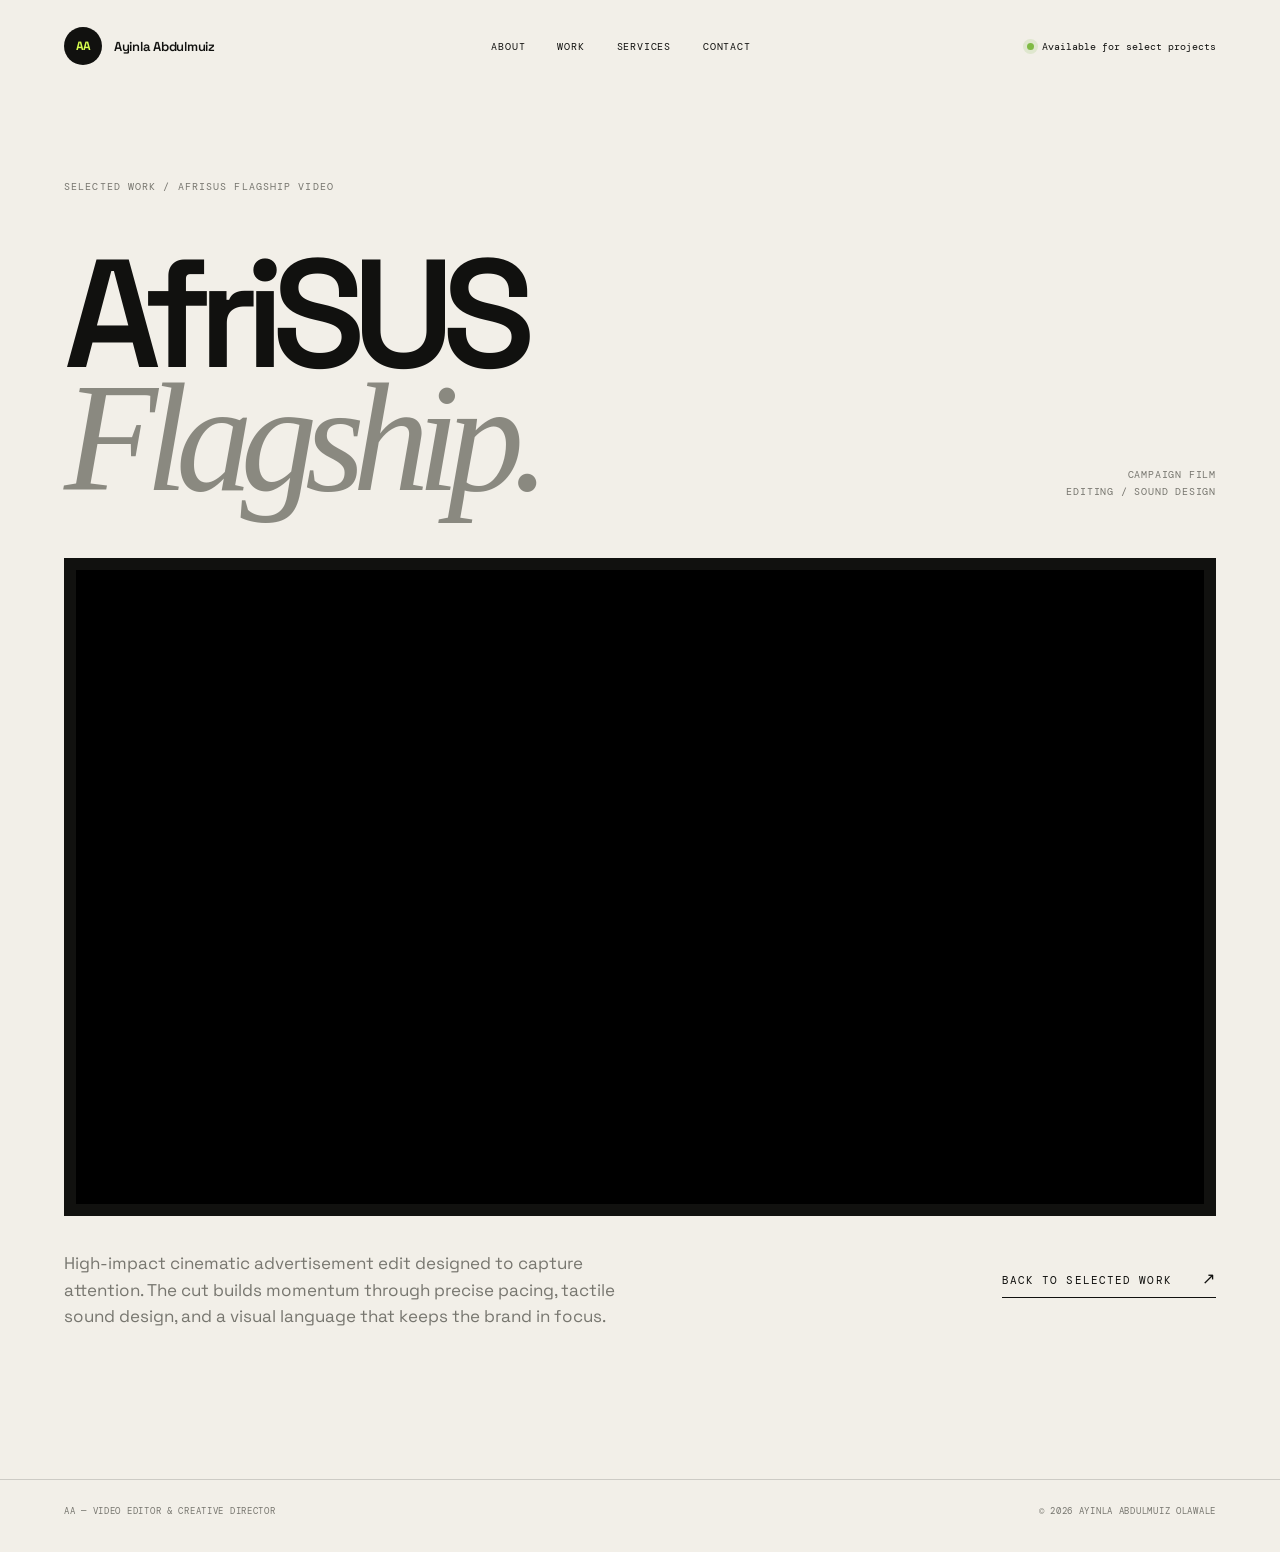
<file: project1.html>
<!doctype html>
<html lang="en">
<head>
  <meta charset="UTF-8">
  <meta name="viewport" content="width=device-width, initial-scale=1.0">
  <meta name="description" content="Project One — selected work by Ayinla Abdulmuiz Olawale.">
  <title>AfriSUS Flagship Video — Ayinla Abdulmuiz Olawale</title>
  <link rel="preconnect" href="https://fonts.googleapis.com">
  <link rel="preconnect" href="https://fonts.gstatic.com" crossorigin>
  <link href="https://fonts.googleapis.com/css2?family=DM+Mono:wght@400;500&family=Space+Grotesk:wght@400;500;600;700&display=swap" rel="stylesheet">
  <link rel="stylesheet" href="style.css?v=3">
</head>
<body>
  <header class="site-header">
    <a class="brand" href="index.html" aria-label="Ayinla home"><span class="brand-mark">AA</span><span class="brand-name">Ayinla Abdulmuiz</span></a>
    <nav class="main-nav" aria-label="Primary navigation"><a href="index.html#about">About</a><a href="index.html#projects">Work</a><a href="index.html#services">Services</a><a href="index.html#contact">Contact</a></nav>
    <a class="availability" href="index.html#contact"><span></span> Available for select projects</a>
  </header>
  <main>
    <section class="section project-detail reveal" style="padding-top:180px">
      <div class="section-label">Selected work / AfriSUS Flagship Video</div>
      <div class="project-detail-heading"><h1>AfriSUS<br><em>Flagship.</em></h1><p>Campaign film<br>Editing / Sound design</p></div>
      <div class="detail-video"><div class="youtube-frame"><iframe src="https://www.youtube-nocookie.com/embed/jgImf6pRuys?rel=0&modestbranding=1&playsinline=1" title="AfriSUS Flagship Video" frameborder="0" allow="accelerometer; autoplay; clipboard-write; encrypted-media; gyroscope; picture-in-picture; web-share" allowfullscreen></iframe></div></div>
      <div class="detail-bottom"><p>High-impact cinematic advertisement edit designed to capture attention. The cut builds momentum through precise pacing, tactile sound design, and a visual language that keeps the brand in focus.</p><a href="index.html#projects" class="text-link">Back to selected work <span>↗</span></a></div>
    </section>
  </main>
  <footer class="site-footer"><span>AA — Video editor & creative director</span><span>© 2026 Ayinla Abdulmuiz Olawale</span></footer>
  <script src="script.js"></script>
</body>
</html>
</file>
<file: style.css>
:root{--ink:#11110f;--paper:#f2efe8;--paper-deep:#e7e3d9;--muted:#77766f;--line:rgba(17,17,15,.16);--acid:#d7ff4f;--serif:Georgia,'Times New Roman',serif;--mono:'DM Mono',monospace;--sans:'Space Grotesk',Arial,sans-serif;--ease:cubic-bezier(.23,1,.32,1)}
*{box-sizing:border-box;margin:0;padding:0}html{scroll-behavior:smooth}body{background:var(--paper);color:var(--ink);font-family:var(--sans);overflow-x:hidden}::selection{background:var(--acid);color:var(--ink)}a{color:inherit}.site-header{position:absolute;top:0;left:0;right:0;height:92px;padding:0 5vw;display:flex;align-items:center;justify-content:space-between;z-index:10}.brand{display:flex;align-items:center;gap:12px;text-decoration:none}.brand-mark{display:grid;place-items:center;width:38px;height:38px;background:var(--ink);color:var(--acid);font-size:12px;font-weight:700;letter-spacing:-.06em;border-radius:50%}.brand-name{font-size:13px;font-weight:600;letter-spacing:-.02em}.main-nav{display:flex;gap:32px;font-family:var(--mono);font-size:10px;text-transform:uppercase;letter-spacing:.08em}.main-nav a{text-decoration:none;position:relative}.main-nav a:after{content:'';position:absolute;height:1px;bottom:-6px;left:0;width:0;background:var(--ink);transition:width .25s var(--ease)}.main-nav a:hover:after{width:100%}.availability{font-family:var(--mono);font-size:10px;text-decoration:none;display:flex;align-items:center;gap:8px}.availability span{width:7px;height:7px;border-radius:50%;background:#7fba44;box-shadow:0 0 0 4px rgba(127,186,68,.16)}.hero{min-height:760px;height:100vh;max-height:980px;background:var(--paper-deep);position:relative;overflow:hidden;padding:180px 5vw 80px;display:flex;align-items:center}.hero-noise{position:absolute;inset:0;opacity:.18;background-image:url("data:image/svg+xml,%3Csvg viewBox='0 0 180 180' xmlns='http://www.w3.org/2000/svg'%3E%3Cfilter id='n'%3E%3CfeTurbulence type='fractalNoise' baseFrequency='.8' numOctaves='4' stitchTiles='stitch'/%3E%3C/filter%3E%3Crect width='100%25' height='100%25' filter='url(%23n)' opacity='.3'/%3E%3C/svg%3E" )}.hero-copy{position:relative;z-index:2;max-width:1050px}.kicker,.section-label{font-family:var(--mono);font-size:10px;text-transform:uppercase;letter-spacing:.11em}.kicker{display:flex;gap:28px;margin-bottom:42px}.kicker span{color:var(--muted)}h1,h2,h3,p{margin:0}h1{font-size:clamp(4.5rem,11.5vw,11.5rem);font-weight:600;line-height:.82;letter-spacing:-.085em;max-width:1000px}h1 em,h2 span{font-family:var(--serif);font-weight:400;letter-spacing:-.08em}h1 em{color:#8a8980}.hero-bottomline{display:flex;justify-content:space-between;align-items:flex-end;max-width:760px;margin-top:56px}.hero-intro{max-width:385px;font-size:15px;line-height:1.55;letter-spacing:-.02em}.circle-link{display:grid;place-items:center;width:74px;height:74px;border:1px solid var(--ink);border-radius:50%;font-size:26px;text-decoration:none;transition:background .25s,color .25s,transform .25s var(--ease)}.circle-link:hover{background:var(--ink);color:var(--acid);transform:rotate(-45deg)}.hero-frame{position:absolute;right:5vw;bottom:10%;font-family:var(--mono);font-size:10px;text-transform:uppercase;letter-spacing:.1em;display:flex;gap:18px;writing-mode:vertical-rl}.hero-frame b{font-weight:400;color:var(--muted)}.hero-orbit{position:absolute;border:1px solid rgba(17,17,15,.12);border-radius:50%;width:650px;height:650px;right:-210px;top:8%;transform:rotate(-25deg)}.orbit-two{width:400px;height:400px;right:-80px;top:24%;border-color:rgba(17,17,15,.18)}.section{padding:150px 5vw}.section-label{color:var(--muted);margin-bottom:60px}.about-section{background:var(--ink);color:var(--paper)}.about-section .section-label,.services-section .section-label{color:#92928b}.about-content,.services-layout,.contact-layout{display:grid;grid-template-columns:1.15fr 1fr;gap:8vw}.about-content h2,.services-layout h2,.contact-layout h2{font-size:clamp(3.6rem,7.5vw,8rem);line-height:.85;letter-spacing:-.08em;font-weight:500}.about-content h2 span,.services-layout h2 span{color:var(--acid)}.about-copy{max-width:470px;padding-top:12px}.about-copy p,.contact-layout p{font-size:17px;line-height:1.55;letter-spacing:-.02em;color:#b4b2aa;margin-bottom:24px}.text-link{display:inline-block;margin-top:18px;color:var(--acid);font-family:var(--mono);font-size:11px;text-transform:uppercase;letter-spacing:.1em;text-decoration:none;border-bottom:1px solid var(--acid);padding-bottom:8px}.text-link span{margin-left:22px;font-size:16px}.work-section{background:var(--paper)}.section-heading{display:flex;justify-content:space-between;align-items:flex-end;margin-bottom:66px}.section-heading h2{font-size:clamp(3.6rem,7.5vw,8rem);line-height:.84;letter-spacing:-.08em;font-weight:500}.section-heading p{max-width:220px;color:var(--muted);font-size:13px;line-height:1.45}.project-grid{display:grid;grid-template-columns:1.25fr .9fr;gap:50px 24px}.project-card{cursor:pointer}.project-card:nth-child(3){grid-column:1/-1;max-width:58%}.project-media{height:390px;position:relative;overflow:hidden;background:#c7c2b7}.project-featured .project-media{height:530px}.project-media:before{content:'';position:absolute;inset:0;background:linear-gradient(135deg,rgba(17,17,15,.1),transparent 55%);z-index:1}.project-media video{width:100%;height:100%;object-fit:cover;opacity:.78;transition:transform .7s var(--ease),opacity .4s}.media-one{background:linear-gradient(125deg,#9c9b8c,#35352f 62%,#d2d0c6)}.media-two{background:linear-gradient(120deg,#b58d70,#3e3030 64%,#cab48e)}.media-three{background:linear-gradient(120deg,#b6c2bb,#586c69 64%,#d6dbce)}.project-card:hover video{transform:scale(1.05);opacity:1}.media-overlay{position:absolute;inset:0;z-index:2;display:flex;align-items:flex-end;justify-content:space-between;padding:22px;color:white;font-family:var(--mono);font-size:10px;text-transform:uppercase;letter-spacing:.1em;opacity:0;transition:opacity .3s}.media-overlay i{font-style:normal;font-size:22px}.project-card:hover .media-overlay{opacity:1}.project-details{display:flex;justify-content:space-between;padding-top:18px;border-top:1px solid var(--ink);margin-top:14px}.project-details h3{font-size:18px;font-weight:600;letter-spacing:-.04em}.project-details p{font-family:var(--mono);font-size:10px;text-transform:uppercase;color:var(--muted);margin-top:7px;letter-spacing:.04em}.project-number{font-family:var(--mono);font-size:10px;color:var(--muted)}.services-section{background:var(--ink);color:var(--paper)}.service-list{border-top:1px solid rgba(242,239,232,.25)}.service{display:grid;grid-template-columns:45px 1fr 1.15fr;align-items:center;gap:20px;padding:25px 0;border-bottom:1px solid rgba(242,239,232,.25)}.service>span{font-family:var(--mono);font-size:10px;color:var(--acid)}.service h3{font-size:21px;font-weight:500;letter-spacing:-.05em}.service p{font-size:13px;line-height:1.45;color:#92928b}.statement{background:var(--acid);padding:130px 5vw;text-align:center}.statement p{font-size:clamp(2.7rem,6vw,6.4rem);font-weight:600;letter-spacing:-.08em;line-height:.9}.statement em{font-family:var(--serif);font-weight:400}.statement span{display:block;font-family:var(--mono);font-size:10px;margin-top:38px;text-transform:uppercase;letter-spacing:.1em}.contact-section{background:var(--paper)}.contact-layout p{color:var(--muted);max-width:400px}.contact-email{display:inline-block;font-size:clamp(1.7rem,3.4vw,3.3rem);letter-spacing:-.07em;text-decoration:none;border-bottom:1px solid var(--ink);padding-bottom:8px;margin-top:22px}.contact-email span{font-size:.55em;vertical-align:top;margin-left:14px}.social-row{display:flex;gap:20px;margin-top:55px;flex-wrap:wrap}.social-row a{font-family:var(--mono);font-size:10px;text-transform:uppercase;letter-spacing:.1em;text-decoration:none;color:var(--muted);transition:color .2s}.social-row a:hover{color:var(--ink)}.site-footer{padding:25px 5vw 35px;background:var(--paper);border-top:1px solid var(--line);display:flex;justify-content:space-between;color:var(--muted);font-family:var(--mono);font-size:9px;text-transform:uppercase;letter-spacing:.08em}.whatsapp-btn{position:fixed;z-index:8;right:24px;bottom:22px;background:var(--ink);color:var(--acid);text-decoration:none;padding:13px 17px;border-radius:2px;font-family:var(--mono);font-size:10px;text-transform:uppercase;letter-spacing:.05em;box-shadow:0 10px 30px rgba(0,0,0,.16);transition:transform .25s var(--ease)}.whatsapp-btn:hover{transform:translateY(-4px)}.whatsapp-btn span{margin-left:10px}.video-popup{position:fixed;inset:0;z-index:30;background:rgba(17,17,15,.94);display:none;align-items:center;justify-content:center;padding:5vw}.video-popup.active{display:flex}.video-popup video{max-width:100%;max-height:85vh;border:1px solid rgba(242,239,232,.3)}.close-btn{position:absolute;top:28px;right:36px;border:0;background:none;color:var(--paper);font-size:40px;font-weight:200;cursor:pointer}.reveal{opacity:0;transform:translateY(24px);transition:opacity .7s var(--ease),transform .7s var(--ease)}.reveal.visible{opacity:1;transform:none}@media(max-width:800px){.site-header{height:76px;padding:0 20px}.main-nav{display:none}.availability{font-size:9px}.brand-name{display:none}.hero{min-height:720px;padding:150px 20px 70px}.kicker{display:block;line-height:1.8;margin-bottom:35px}.kicker span{display:block}.hero-bottomline{margin-top:45px;align-items:flex-start;gap:30px}.hero-intro{font-size:14px}.circle-link{width:58px;height:58px;flex:none}.hero-frame{right:18px;bottom:8%;font-size:8px}.section{padding:100px 20px}.section-label{margin-bottom:42px}.about-content,.services-layout,.contact-layout{grid-template-columns:1fr;gap:48px}.about-content h2,.services-layout h2,.contact-layout h2{font-size:clamp(3.7rem,17vw,6rem)}.section-heading{display:block;margin-bottom:45px}.section-heading h2{font-size:clamp(3.7rem,17vw,6rem);margin-bottom:30px}.project-grid{grid-template-columns:1fr;gap:42px}.project-card:nth-child(3){grid-column:auto;max-width:none}.project-media,.project-featured .project-media{height:360px}.service{grid-template-columns:32px 1fr;gap:12px}.service p{grid-column:2}.site-footer{display:block;line-height:2}.site-footer span{display:block}.whatsapp-btn{right:15px;bottom:15px}}
@media(prefers-reduced-motion:reduce){html{scroll-behavior:auto}.reveal{transition:none}.project-media video,.circle-link,.whatsapp-btn{transition:none}}

.project-detail-heading{display:flex;justify-content:space-between;align-items:flex-end;margin-bottom:58px}.project-detail-heading h1{font-size:clamp(4.8rem,12vw,11rem);line-height:.8}.project-detail-heading h1 em{color:#8a8980}.project-detail-heading p{font-family:var(--mono);font-size:10px;line-height:1.7;color:var(--muted);text-align:right;text-transform:uppercase;letter-spacing:.08em}.detail-video{background:var(--ink);padding:18px}.detail-video video{display:block;width:100%;max-height:72vh;object-fit:contain;background:#000}.detail-bottom{display:flex;justify-content:space-between;gap:40px;margin-top:34px}.detail-bottom>p{max-width:560px;font-size:17px;line-height:1.55;color:var(--muted)}.detail-bottom .text-link{align-self:flex-start;white-space:nowrap;color:var(--ink);border-color:var(--ink)}@media(max-width:800px){.project-detail-heading{display:block;margin-bottom:40px}.project-detail-heading h1{font-size:clamp(4.8rem,19vw,7rem);margin-bottom:28px}.project-detail-heading p{text-align:left}.detail-video{padding:8px}.detail-bottom{display:block}.detail-bottom .text-link{margin-top:28px}}

.hero-video-wrap{position:absolute;inset:0;z-index:0;overflow:hidden;background:#4a4942}.hero-video{position:absolute;top:50%;left:50%;width:100vw;height:56.25vw;min-height:100%;min-width:177.78vh;transform:translate(-50%,-50%);border:0;opacity:.5;pointer-events:none;filter:saturate(.72) contrast(.9)}.hero:after{content:'';position:absolute;inset:0;z-index:1;background:linear-gradient(90deg,rgba(17,17,15,.72),rgba(17,17,15,.18) 72%),linear-gradient(0deg,rgba(17,17,15,.48),transparent 60%);pointer-events:none}.hero .hero-noise{z-index:1}.hero .hero-copy,.hero .hero-frame{z-index:2;color:var(--paper)}.hero .kicker span{color:rgba(242,239,232,.68)}.hero .circle-link{border-color:var(--paper)}.hero .circle-link:hover{background:var(--acid);border-color:var(--acid);color:var(--ink)}.project-media img{width:100%;height:100%;display:block;object-fit:cover;opacity:.86;transition:transform .7s var(--ease),opacity .4s}.project-card:hover .project-media img{transform:scale(1.05);opacity:1}.detail-video{padding:12px}.youtube-frame{position:relative;width:100%;aspect-ratio:16/9;background:#000}.youtube-frame iframe{position:absolute;inset:0;width:100%;height:100%;border:0}.project-detail{background:var(--paper)}
@media(max-width:800px){.hero-video{height:100%;width:auto;min-width:100%;object-fit:cover}.hero:after{background:linear-gradient(90deg,rgba(17,17,15,.78),rgba(17,17,15,.25)),linear-gradient(0deg,rgba(17,17,15,.55),transparent 65%)}}

.hero .hero-copy,.hero .hero-frame{color:var(--paper)!important}.hero .hero-copy h1,.hero .hero-copy p{color:inherit}

/* Final hero treatment: exact 16:9 canvas with a full-bleed YouTube background */
.hero{height:auto;min-height:0;aspect-ratio:16/9;max-height:none;padding-top:clamp(120px,12vw,180px);padding-bottom:clamp(70px,8vw,120px)}
.hero-video-wrap,.hero-video{width:100%;height:100%}.hero-video{min-width:100%;min-height:100%;object-fit:cover}.hero .hero-copy,.hero .hero-frame{position:relative}.hero .hero-frame{position:absolute}
@media(max-width:800px){.hero{aspect-ratio:auto;min-height:720px;height:auto;padding-top:150px;padding-bottom:70px}.hero-video{width:auto;height:100%;min-width:100%;min-height:100%;object-fit:cover}}



/* Stable YouTube popup sizing */
.popup-frame{position:relative;width:min(92vw,1100px);aspect-ratio:16/9;background:#000;border:1px solid rgba(242,239,232,.3)}.popup-frame iframe{position:absolute;inset:0;width:100%;height:100%;border:0}

/* Final four-service layout */
.services-section{background:var(--ink);color:var(--paper);padding-top:170px;padding-bottom:180px}.services-section .section-label{color:#92928b;margin-bottom:70px}.services-layout{display:grid;grid-template-columns:1fr 1.1fr;gap:9vw}.services-layout h2{font-size:clamp(3.6rem,7.5vw,8rem);line-height:.85;letter-spacing:-.08em;font-weight:500}.services-layout h2 span{color:var(--acid)}.service-list{margin-top:24px;border-top:1px solid rgba(242,239,232,.25)}.service{display:grid;grid-template-columns:minmax(240px,.85fr) minmax(0,1.15fr);column-gap:70px;align-items:start;padding:34px 0;border-bottom:1px solid rgba(242,239,232,.25)}.service h3{font-size:clamp(1.35rem,2.1vw,2rem);font-weight:500;line-height:1.1}.service p{padding-left:30px;border-left:1px solid rgba(242,239,232,.3);font-size:14px;line-height:1.75;color:#92928b;max-width:480px}.statement{padding-top:175px;padding-bottom:175px}@media(max-width:800px){.services-section{padding-top:120px;padding-bottom:135px}.services-section .section-label{margin-bottom:52px}.services-layout{grid-template-columns:1fr;gap:45px}.service-list{margin-top:8px}.service{display:block;padding:30px 0}.service h3{margin-bottom:18px}.service p{padding:16px 0 0;border-left:0;border-top:1px solid rgba(242,239,232,.3);max-width:100%;line-height:1.7}.statement{padding-top:120px;padding-bottom:120px}}
</file>
